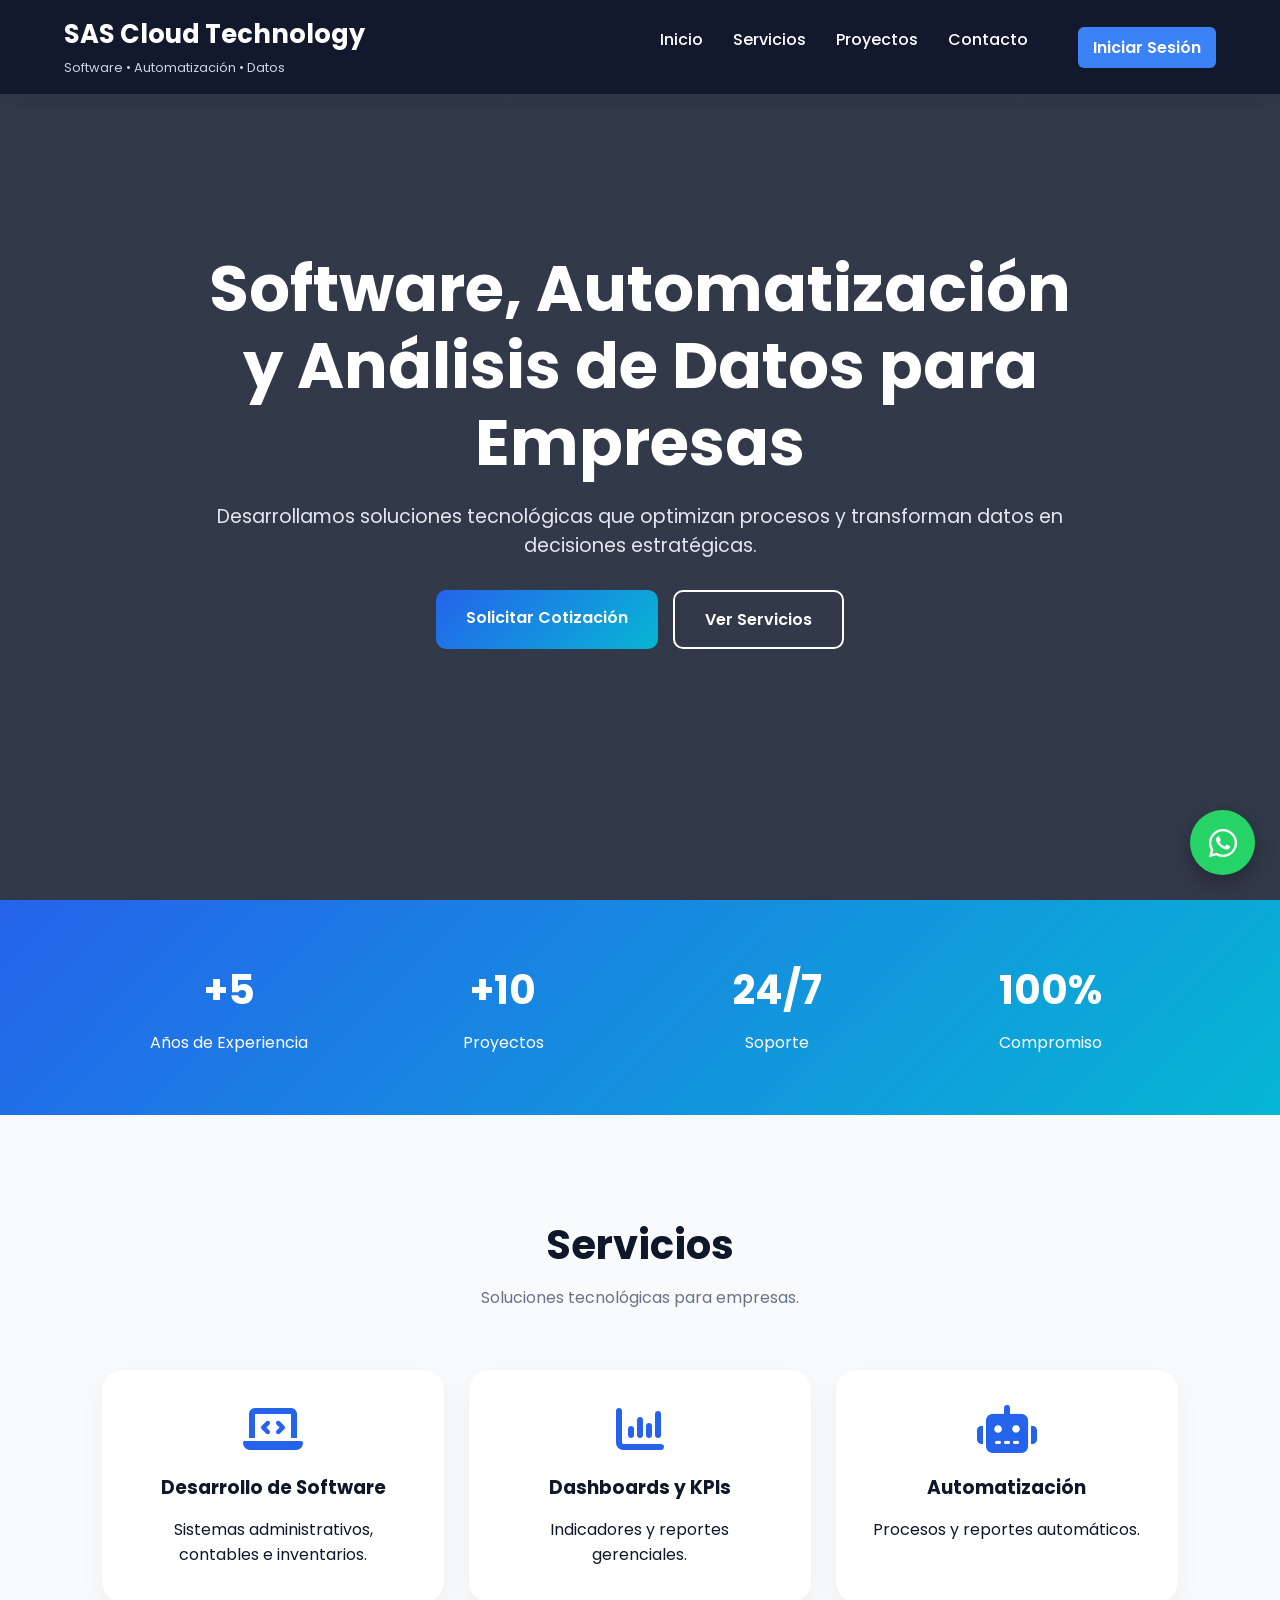
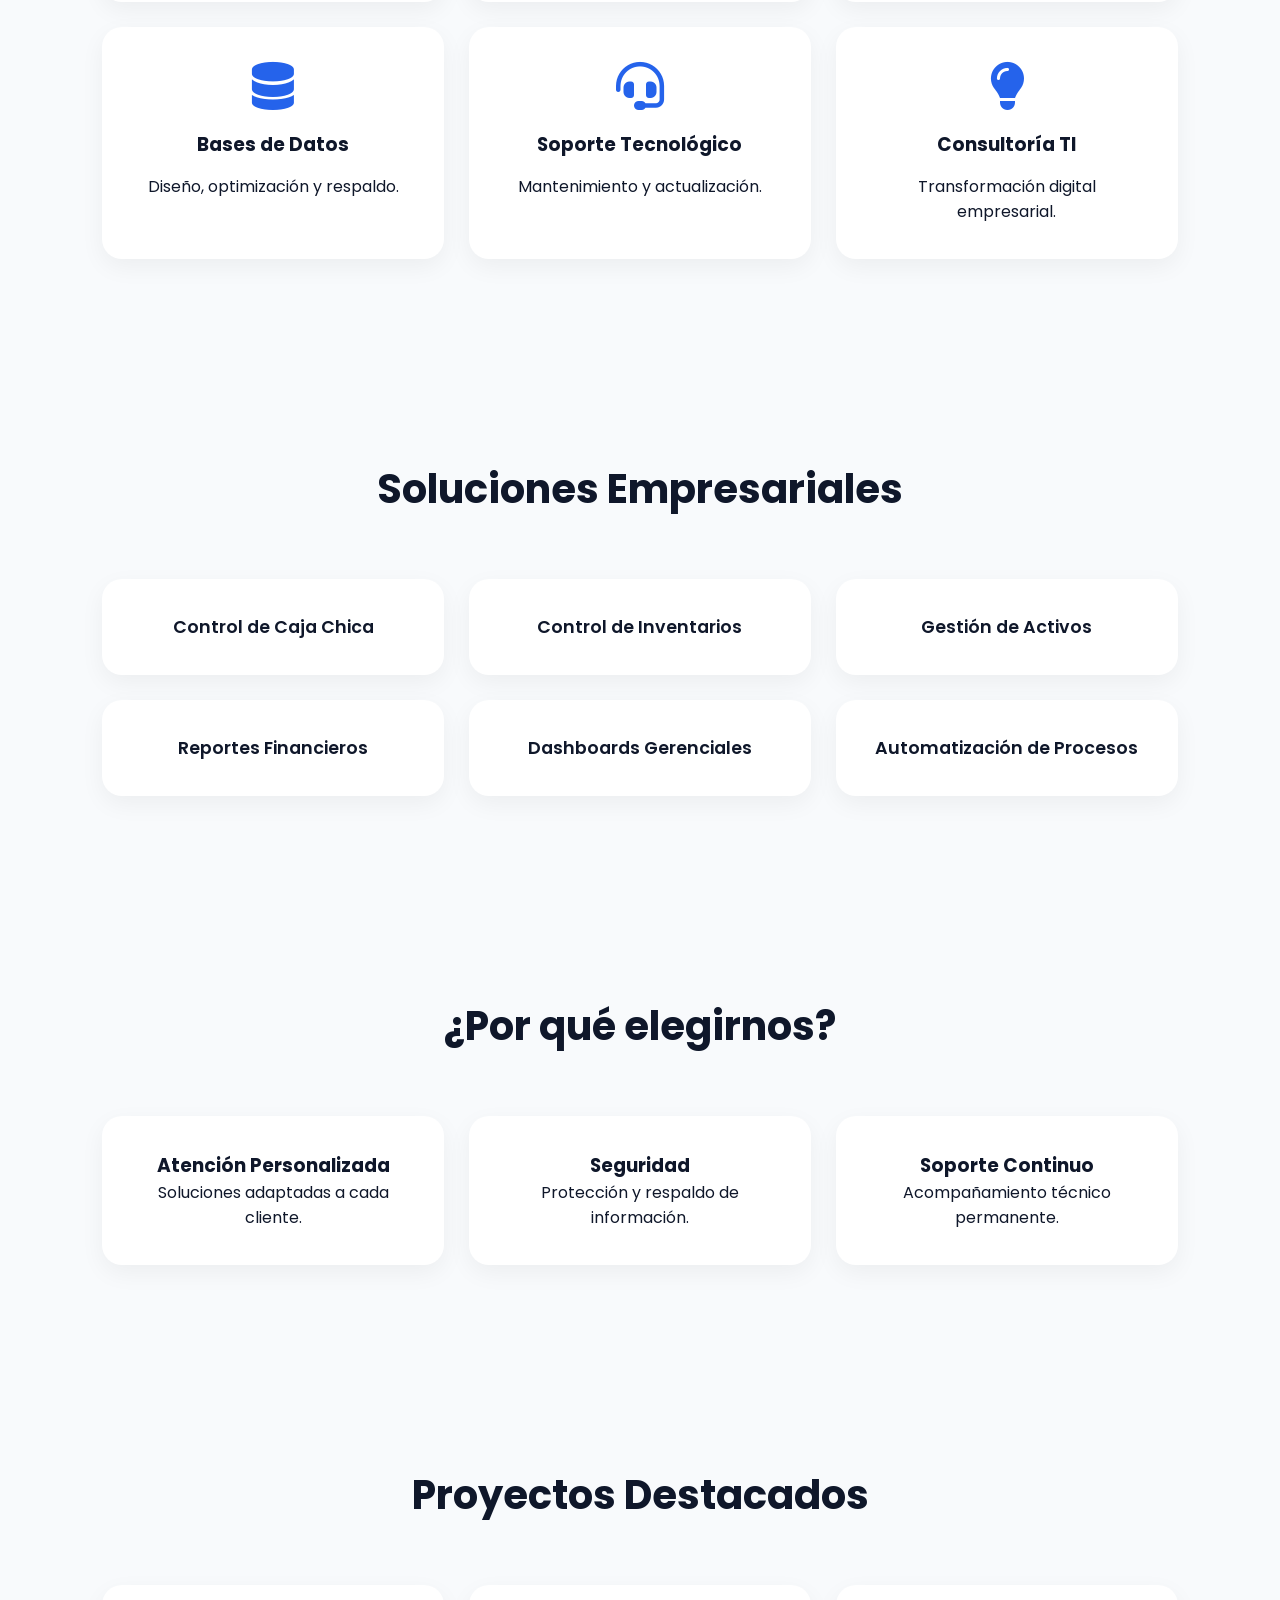
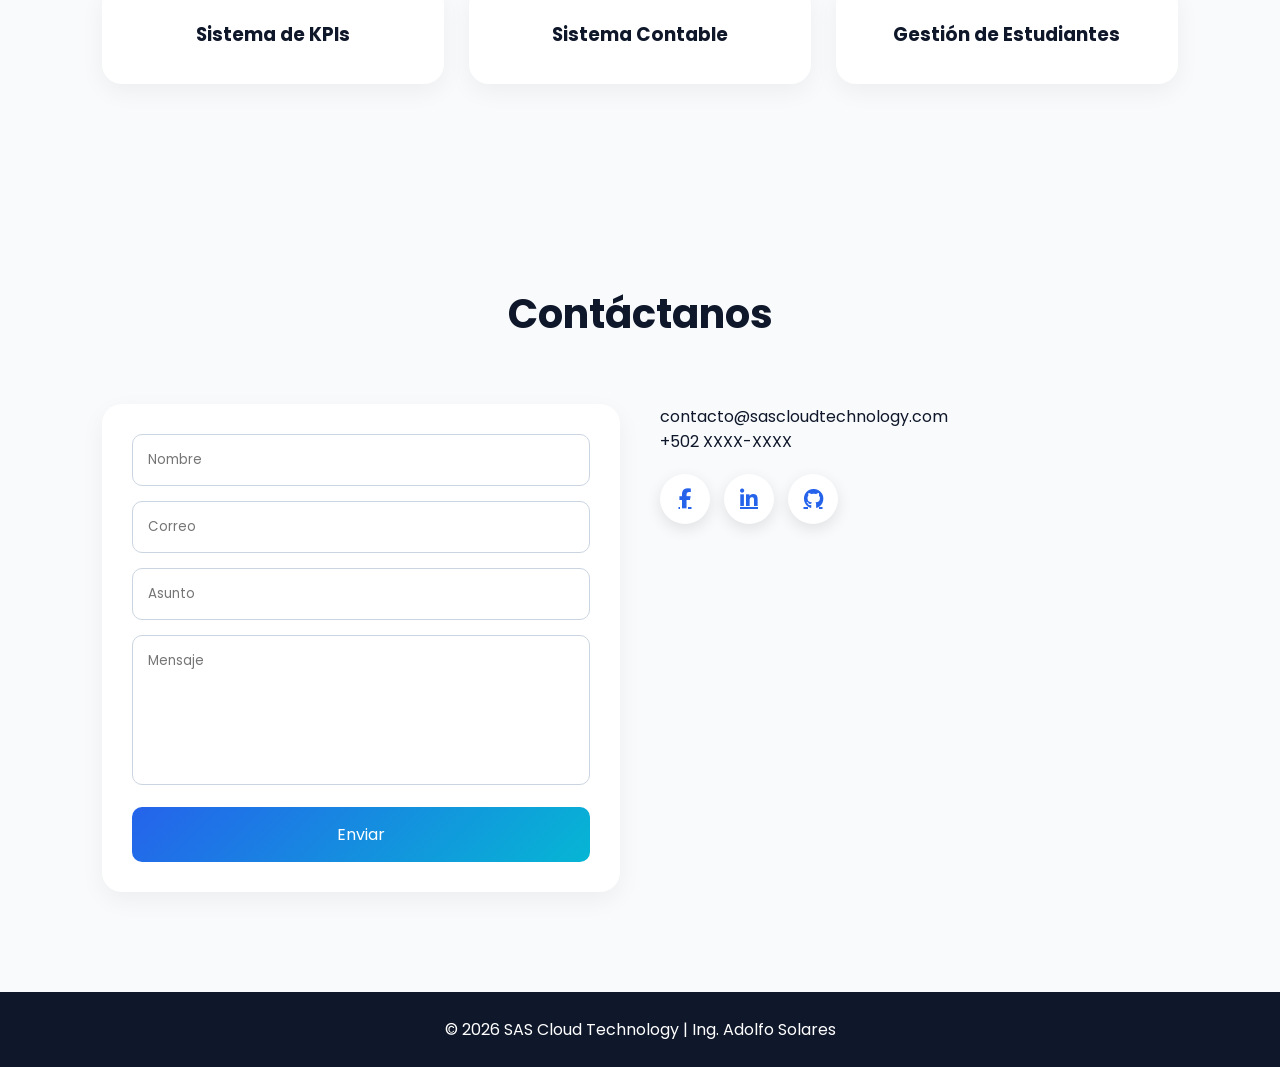
<file: index.html>
<!DOCTYPE html>
<html lang="es">
<head>
<meta charset="UTF-8">
<meta name="viewport" content="width=device-width, initial-scale=1.0">
<title>SAS Cloud Technology</title>
<link rel="stylesheet" href="style.css">
<link rel="stylesheet" href="https://cdnjs.cloudflare.com/ajax/libs/font-awesome/6.5.1/css/all.min.css">
</head>
<body>

<header>
  <div class="container">
    <div class="logo">
      <h2>SAS Cloud Technology</h2>
      <span>Software • Automatización • Datos</span>
    </div>
    <nav>
      <ul>
        <li><a href="#inicio">Inicio</a></li>
        <li><a href="#servicios">Servicios</a></li>
        <li><a href="#proyectos">Proyectos</a></li>
        <li><a href="#contacto">Contacto</a></li>
      
      <a href="login.html" class="btn-primary login-btn">
    Iniciar Sesión
  </a>

      </ul>
    </nav>
  </div>
</header>

<section class="hero" id="inicio">
  <div class="hero-content">
    <h1>Software, Automatización y Análisis de Datos para Empresas</h1>
    <p>Desarrollamos soluciones tecnológicas que optimizan procesos y transforman datos en decisiones estratégicas.</p>
    <div class="hero-buttons">
      <a href="#contacto" class="btn-primary">Solicitar Cotización</a>
      <a href="#servicios" class="btn-secondary">Ver Servicios</a>
    </div>
  </div>
</section>

<section class="stats">
  <div class="stat"><h2>+5</h2><p>Años de Experiencia</p></div>
  <div class="stat"><h2>+10</h2><p>Proyectos</p></div>
  <div class="stat"><h2>24/7</h2><p>Soporte</p></div>
  <div class="stat"><h2>100%</h2><p>Compromiso</p></div>
</section>

<section class="services" id="servicios">
  <div class="section-title">
    <h2>Servicios</h2>
    <p>Soluciones tecnológicas para empresas.</p>
  </div>
  <div class="service-grid">
    <div class="service-box"><i class="fa-solid fa-laptop-code"></i><h3>Desarrollo de Software</h3><p>Sistemas administrativos, contables e inventarios.</p></div>
    <div class="service-box"><i class="fa-solid fa-chart-column"></i><h3>Dashboards y KPIs</h3><p>Indicadores y reportes gerenciales.</p></div>
    <div class="service-box"><i class="fa-solid fa-robot"></i><h3>Automatización</h3><p>Procesos y reportes automáticos.</p></div>
    <div class="service-box"><i class="fa-solid fa-database"></i><h3>Bases de Datos</h3><p>Diseño, optimización y respaldo.</p></div>
    <div class="service-box"><i class="fa-solid fa-headset"></i><h3>Soporte Tecnológico</h3><p>Mantenimiento y actualización.</p></div>
    <div class="service-box"><i class="fa-solid fa-lightbulb"></i><h3>Consultoría TI</h3><p>Transformación digital empresarial.</p></div>
  </div>
</section>

<section class="business-solutions">
  <div class="section-title">
    <h2>Soluciones Empresariales</h2>
  </div>
  <div class="solutions-grid">
    <div class="solution-item">Control de Caja Chica</div>
    <div class="solution-item">Control de Inventarios</div>
    <div class="solution-item">Gestión de Activos</div>
    <div class="solution-item">Reportes Financieros</div>
    <div class="solution-item">Dashboards Gerenciales</div>
    <div class="solution-item">Automatización de Procesos</div>
  </div>
</section>

<section class="why-us">
  <div class="section-title"><h2>¿Por qué elegirnos?</h2></div>
  <div class="why-grid">
    <div class="why-card"><h3>Atención Personalizada</h3><p>Soluciones adaptadas a cada cliente.</p></div>
    <div class="why-card"><h3>Seguridad</h3><p>Protección y respaldo de información.</p></div>
    <div class="why-card"><h3>Soporte Continuo</h3><p>Acompañamiento técnico permanente.</p></div>
  </div>
</section>

<section class="portfolio" id="proyectos">
  <div class="section-title"><h2>Proyectos Destacados</h2></div>
  <div class="portfolio-grid">
    <div class="portfolio-card"><h3>Sistema de KPIs</h3></div>
    <div class="portfolio-card"><h3>Sistema Contable</h3></div>
    <div class="portfolio-card"><h3>Gestión de Estudiantes</h3></div>
  </div>
</section>

<section class="contact" id="contacto">
  <div class="section-title"><h2>Contáctanos</h2></div>
  <div class="contact-container">
  <form action="enviar.php" method="POST">

    <input type="text"
           name="nombre"
           placeholder="Nombre"
           required>

    <input type="email"
           name="correo"
           placeholder="Correo"
           required>

    <input type="text"
           name="asunto"
           placeholder="Asunto"
           required>

    <textarea name="mensaje"
              placeholder="Mensaje"
              required></textarea>

    <button type="submit">
        Enviar
    </button>

</form>
    <div>
      <p>contacto@sascloudtechnology.com</p>
      <p>+502 XXXX-XXXX</p>
      <div class="social-icons">
        <a href="#"><i class="fab fa-facebook-f"></i></a>
        <a href="#"><i class="fab fa-linkedin-in"></i></a>
        <a href="#"><i class="fab fa-github"></i></a>
      </div>
    </div>
  </div>
</section>

<footer>© 2026 SAS Cloud Technology | Ing. Adolfo Solares</footer>

<a href="https://wa.me/50200000000" class="whatsapp-float"><i class="fab fa-whatsapp"></i></a>

</body>
</html>
</file>
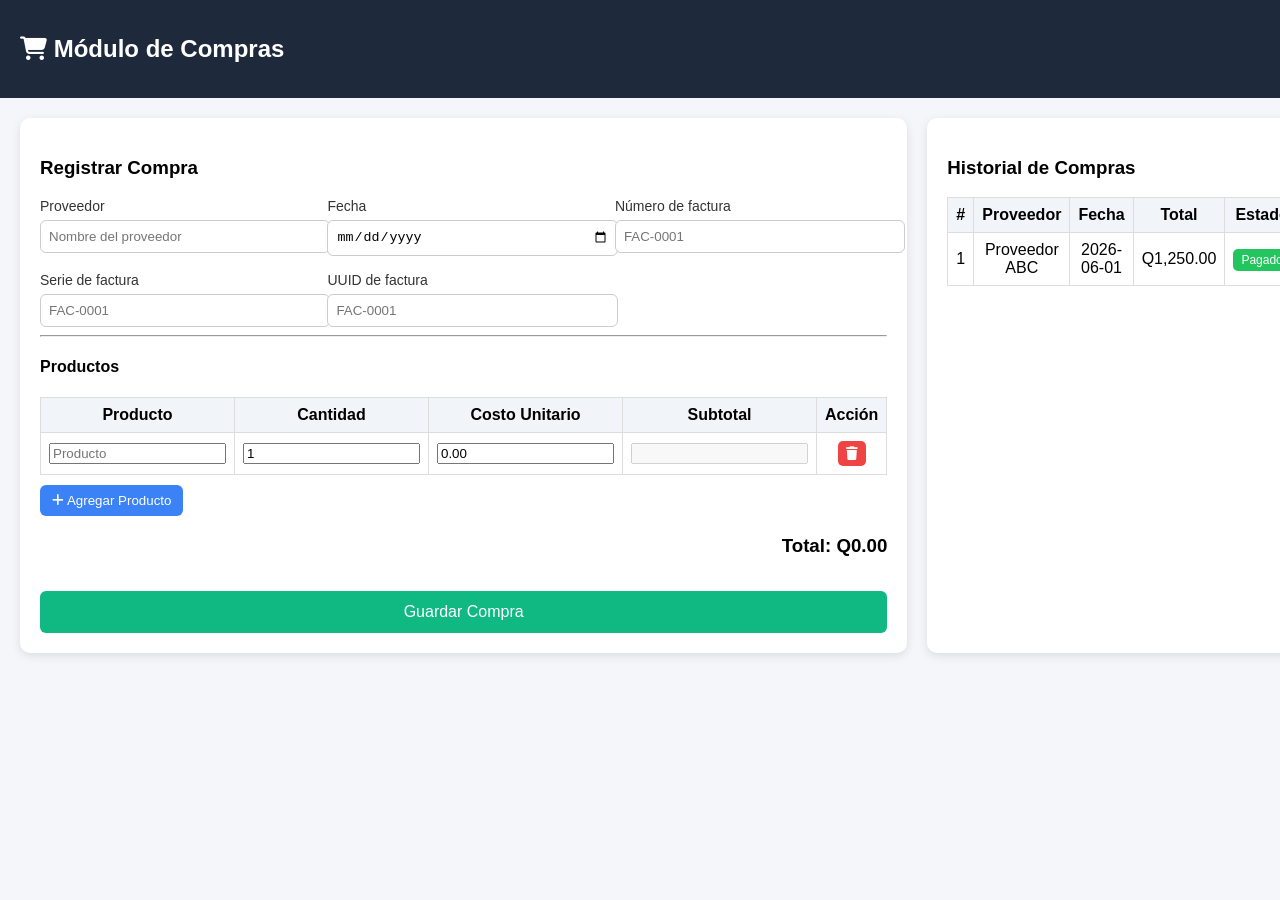
<file: compras.html>
<!DOCTYPE html>
<html lang="es">
<head>
<meta charset="UTF-8">
<meta name="viewport" content="width=device-width, initial-scale=1.0">
<title>Módulo de Compras</title>

<link rel="stylesheet" href="compras.css">
<link rel="stylesheet" href="https://cdnjs.cloudflare.com/ajax/libs/font-awesome/6.5.1/css/all.min.css">
</head>

<body>

<header class="header">
  <h2><i class="fa-solid fa-cart-shopping"></i> Módulo de Compras</h2>
</header>

<div class="container">

  <!-- FORMULARIO COMPRA -->
  <div class="card">

    <h3>Registrar Compra</h3>

    <form>

      <div class="grid">

        <div class="input-box">
          <label>Proveedor</label>
          <input type="text" placeholder="Nombre del proveedor">
        </div>

        <div class="input-box">
          <label>Fecha</label>
          <input type="date">
        </div>

        <div class="input-box">
          <label>Número de factura</label>
          <input type="text" placeholder="FAC-0001">
        </div>
        
        <div class="input-box">
          <label>Serie de factura</label>
          <input type="text" placeholder="FAC-0001">
        </div>

        <div class="input-box">
          <label>UUID de factura</label>
          <input type="text" placeholder="FAC-0001">
        </div>

      </div>

      <hr>

      <h4>Productos</h4>

      <table>
        <thead>
          <tr>
            <th>Producto</th>
            <th>Cantidad</th>
            <th>Costo Unitario</th>
            <th>Subtotal</th>
            <th>Acción</th>
          </tr>
        </thead>

        <tbody>
          <tr>
            <td><input type="text" placeholder="Producto"></td>
            <td><input type="number" value="1"></td>
            <td><input type="number" value="0.00"></td>
            <td><input type="text" disabled></td>
            <td><button type="button" class="btn-danger"><i class="fa fa-trash"></i></button></td>
          </tr>
        </tbody>
      </table>

      <button type="button" class="btn-add">
        <i class="fa fa-plus"></i> Agregar Producto
      </button>

      <div class="total">
        <h3>Total: Q0.00</h3>
      </div>

      <button type="submit" class="btn-save">
        Guardar Compra
      </button>

    </form>

  </div>

  <!-- LISTADO -->
  <div class="card">

    <h3>Historial de Compras</h3>

    <table class="list">
      <thead>
        <tr>
          <th>#</th>
          <th>Proveedor</th>
          <th>Fecha</th>
          <th>Total</th>
          <th>Estado</th>
          <th>Acción</th>
        </tr>
      </thead>

      <tbody>
        <tr>
          <td>1</td>
          <td>Proveedor ABC</td>
          <td>2026-06-01</td>
          <td>Q1,250.00</td>
          <td><span class="badge">Pagado</span></td>
          <td>
            <button class="btn-view"><i class="fa fa-eye"></i></button>
          </td>
        </tr>
      </tbody>
    </table>

  </div>

</div>

</body>
</html>
</file>
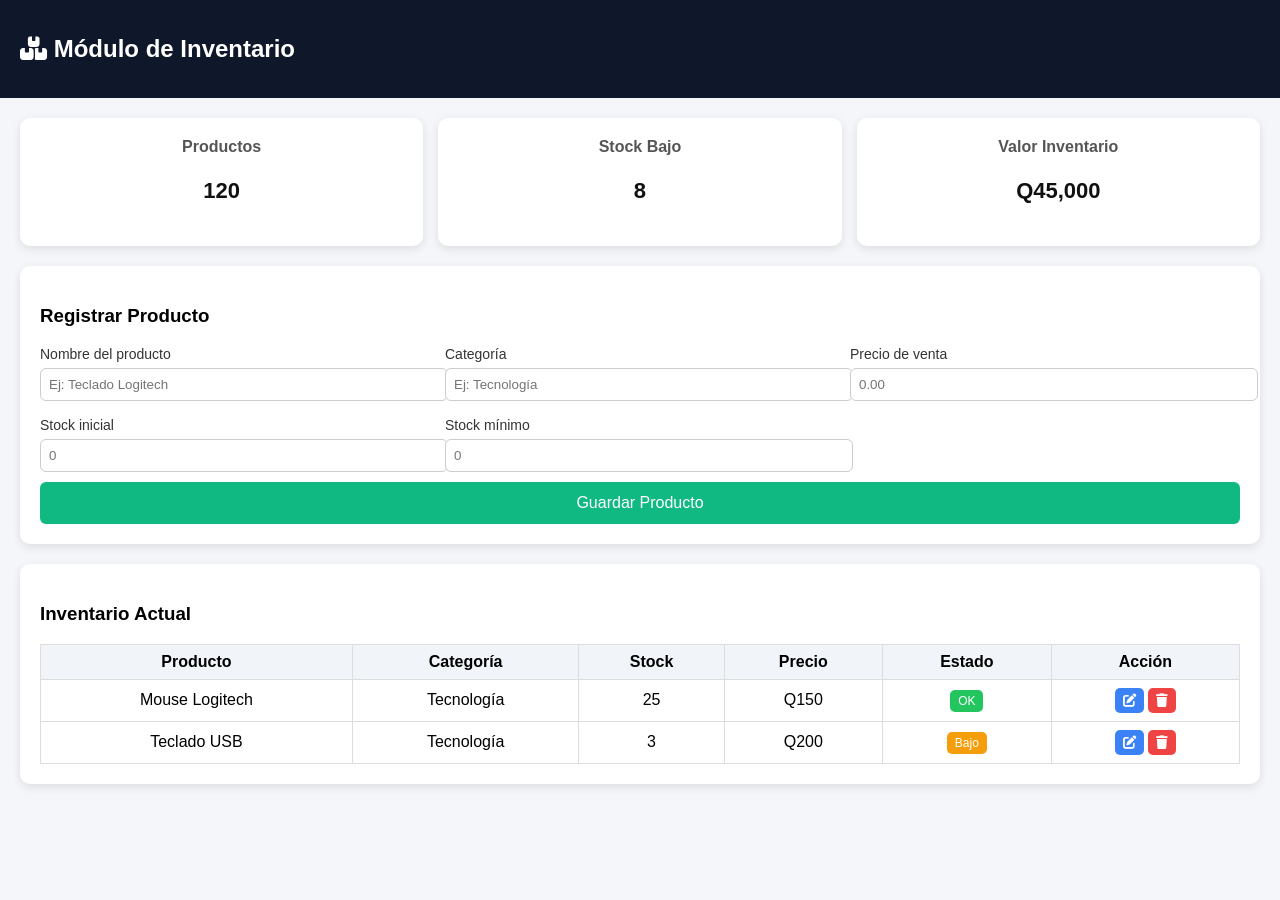
<file: inventario.html>
<!DOCTYPE html>
<html lang="es">
<head>
<meta charset="UTF-8">
<meta name="viewport" content="width=device-width, initial-scale=1.0">
<title>Módulo de Inventario</title>

<link rel="stylesheet" href="inventario.css">
<link rel="stylesheet" href="https://cdnjs.cloudflare.com/ajax/libs/font-awesome/6.5.1/css/all.min.css">
</head>

<body>

<header class="header">
  <h2><i class="fa-solid fa-boxes-stacked"></i> Módulo de Inventario</h2>
</header>

<div class="container">

  <!-- RESUMEN -->
  <div class="cards">

    <div class="card small">
      <h3>Productos</h3>
      <p>120</p>
    </div>

    <div class="card small">
      <h3>Stock Bajo</h3>
      <p>8</p>
    </div>

    <div class="card small">
      <h3>Valor Inventario</h3>
      <p>Q45,000</p>
    </div>

  </div>

  <!-- FORMULARIO PRODUCTO -->
  <div class="card">

    <h3>Registrar Producto</h3>

    <form>

      <div class="grid">

        <div class="input-box">
          <label>Nombre del producto</label>
          <input type="text" placeholder="Ej: Teclado Logitech">
        </div>

        <div class="input-box">
          <label>Categoría</label>
          <input type="text" placeholder="Ej: Tecnología">
        </div>

        <div class="input-box">
          <label>Precio de venta</label>
          <input type="number" placeholder="0.00">
        </div>

        <div class="input-box">
          <label>Stock inicial</label>
          <input type="number" placeholder="0">
        </div>

        <div class="input-box">
          <label>Stock mínimo</label>
          <input type="number" placeholder="0">
        </div>

      </div>

      <button type="submit" class="btn-save">
        Guardar Producto
      </button>

    </form>

  </div>

  <!-- LISTADO INVENTARIO -->
  <div class="card">

    <h3>Inventario Actual</h3>

    <table>
      <thead>
        <tr>
          <th>Producto</th>
          <th>Categoría</th>
          <th>Stock</th>
          <th>Precio</th>
          <th>Estado</th>
          <th>Acción</th>
        </tr>
      </thead>

      <tbody>

        <tr>
          <td>Mouse Logitech</td>
          <td>Tecnología</td>
          <td>25</td>
          <td>Q150</td>
          <td><span class="badge ok">OK</span></td>
          <td>
            <button class="btn-edit"><i class="fa fa-edit"></i></button>
            <button class="btn-danger"><i class="fa fa-trash"></i></button>
          </td>
        </tr>

        <tr>
          <td>Teclado USB</td>
          <td>Tecnología</td>
          <td>3</td>
          <td>Q200</td>
          <td><span class="badge low">Bajo</span></td>
          <td>
            <button class="btn-edit"><i class="fa fa-edit"></i></button>
            <button class="btn-danger"><i class="fa fa-trash"></i></button>
          </td>
        </tr>

      </tbody>
    </table>

  </div>

</div>

</body>
</html>
</file>
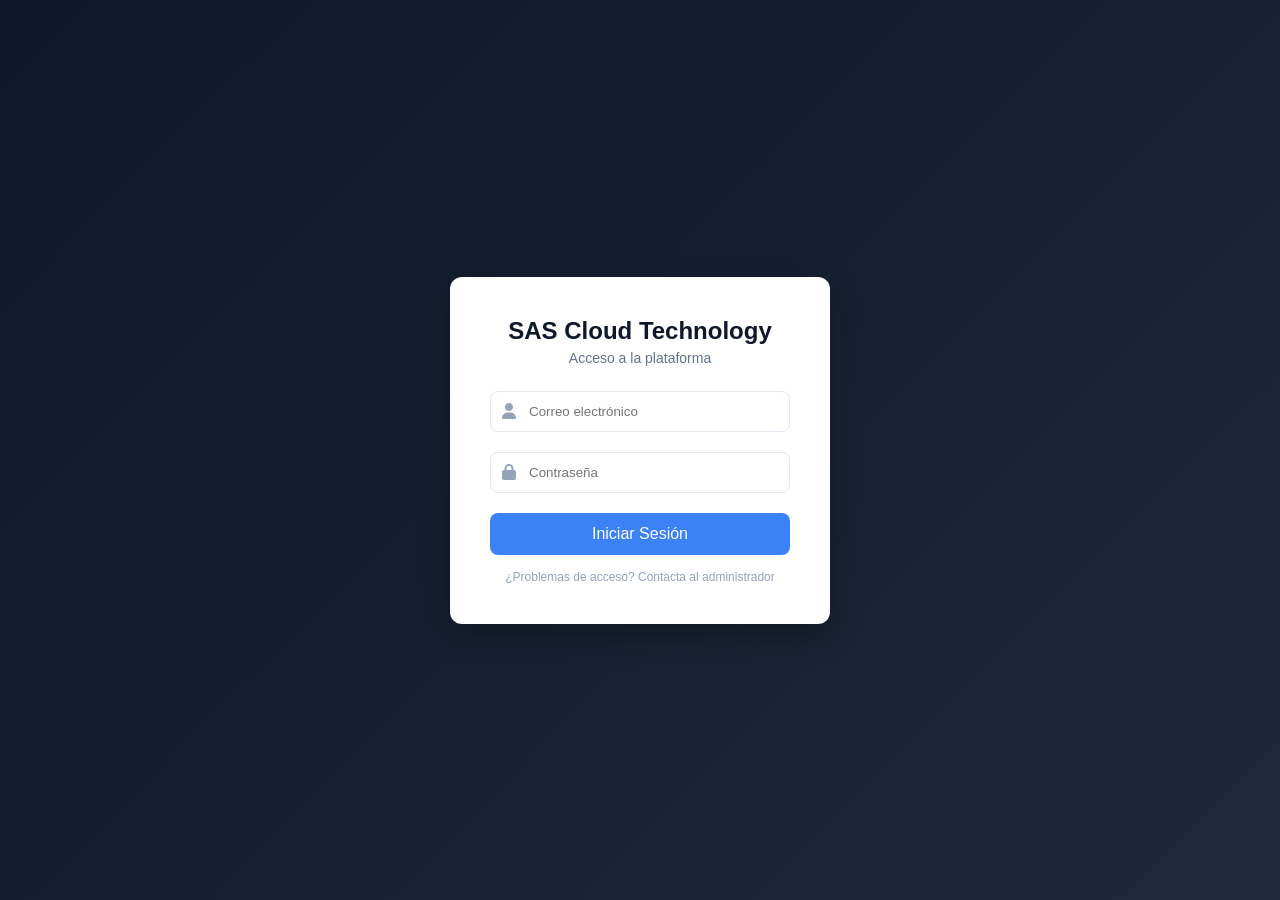
<file: login.html>
<!DOCTYPE html>
<html lang="es">
<head>
<meta charset="UTF-8">
<meta name="viewport" content="width=device-width, initial-scale=1.0">
<title>Iniciar Sesión | SAS Cloud Technology</title>

<link rel="stylesheet" href="login.css">
<link rel="stylesheet" href="https://cdnjs.cloudflare.com/ajax/libs/font-awesome/6.5.1/css/all.min.css">

</head>

<body>

<div class="login-container">

  <div class="login-box">

    <div class="login-header">
      <h2>SAS Cloud Technology</h2>
      <p>Acceso a la plataforma</p>
    </div>

    <form action="auth.php" method="POST">

      <div class="input-group">
        <i class="fa-solid fa-user"></i>
        <input type="email" name="email" placeholder="Correo electrónico" required>
      </div>

      <div class="input-group">
        <i class="fa-solid fa-lock"></i>
        <input type="password" name="password" placeholder="Contraseña" required>
      </div>

      <button type="submit" class="btn-login">
        Iniciar Sesión
      </button>

    </form>

    <div class="login-footer">
      <p>¿Problemas de acceso? Contacta al administrador</p>
    </div>

  </div>

</div>

</body>
</html>
</file>
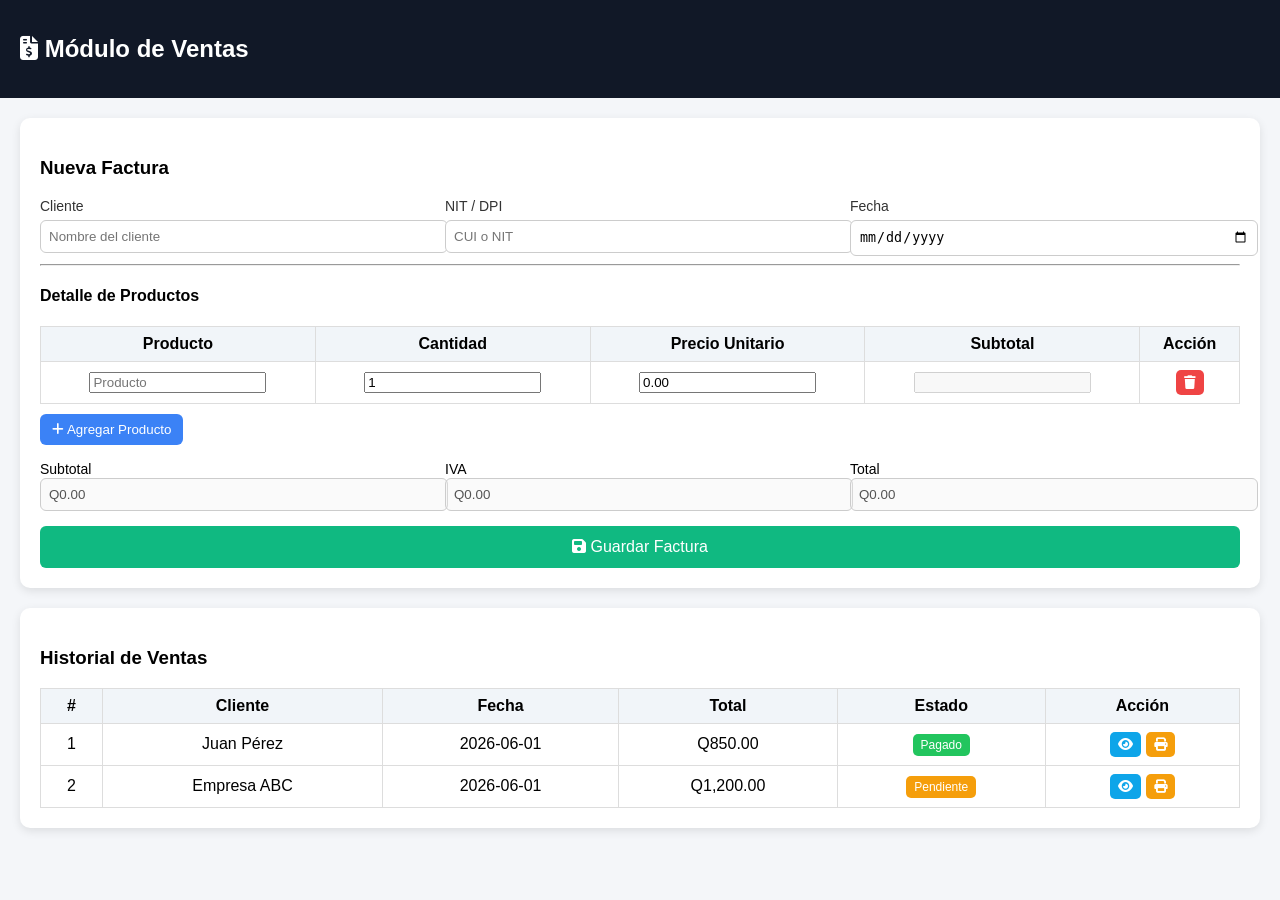
<file: ventas.html>
<!DOCTYPE html>
<html lang="es">
<head>
<meta charset="UTF-8">
<meta name="viewport" content="width=device-width, initial-scale=1.0">
<title>Módulo de Ventas</title>

<link rel="stylesheet" href="ventas.css">
<link rel="stylesheet" href="https://cdnjs.cloudflare.com/ajax/libs/font-awesome/6.5.1/css/all.min.css">
</head>

<body>

<header class="header">
  <h2><i class="fa-solid fa-file-invoice-dollar"></i> Módulo de Ventas</h2>
</header>

<div class="container">

  <!-- FACTURA -->
  <div class="card">

    <h3>Nueva Factura</h3>

    <form>

      <!-- CLIENTE -->
      <div class="grid">

        <div class="input-box">
          <label>Cliente</label>
          <input type="text" placeholder="Nombre del cliente">
        </div>

        <div class="input-box">
          <label>NIT / DPI</label>
          <input type="text" placeholder="CUI o NIT">
        </div>

        <div class="input-box">
          <label>Fecha</label>
          <input type="date">
        </div>

      </div>

      <hr>

      <!-- PRODUCTOS -->
      <h4>Detalle de Productos</h4>

      <table>
        <thead>
          <tr>
            <th>Producto</th>
            <th>Cantidad</th>
            <th>Precio Unitario</th>
            <th>Subtotal</th>
            <th>Acción</th>
          </tr>
        </thead>

        <tbody>
          <tr>
            <td><input type="text" placeholder="Producto"></td>
            <td><input type="number" value="1"></td>
            <td><input type="number" value="0.00"></td>
            <td><input type="text" disabled></td>
            <td>
              <button type="button" class="btn-danger">
                <i class="fa fa-trash"></i>
              </button>
            </td>
          </tr>
        </tbody>
      </table>

      <button type="button" class="btn-add">
        <i class="fa fa-plus"></i> Agregar Producto
      </button>

      <!-- TOTALES -->
      <div class="totales">

        <div>
          <label>Subtotal</label>
          <input type="text" value="Q0.00" disabled>
        </div>

        <div>
          <label>IVA</label>
          <input type="text" value="Q0.00" disabled>
        </div>

        <div>
          <label>Total</label>
          <input type="text" value="Q0.00" disabled>
        </div>

      </div>

      <button type="submit" class="btn-save">
        <i class="fa-solid fa-floppy-disk"></i> Guardar Factura
      </button>

    </form>

  </div>

  <!-- HISTORIAL -->
  <div class="card">

    <h3>Historial de Ventas</h3>

    <table class="list">
      <thead>
        <tr>
          <th>#</th>
          <th>Cliente</th>
          <th>Fecha</th>
          <th>Total</th>
          <th>Estado</th>
          <th>Acción</th>
        </tr>
      </thead>

      <tbody>

        <tr>
          <td>1</td>
          <td>Juan Pérez</td>
          <td>2026-06-01</td>
          <td>Q850.00</td>
          <td><span class="badge paid">Pagado</span></td>
          <td>
            <button class="btn-view"><i class="fa fa-eye"></i></button>
            <button class="btn-print"><i class="fa fa-print"></i></button>
          </td>
        </tr>

        <tr>
          <td>2</td>
          <td>Empresa ABC</td>
          <td>2026-06-01</td>
          <td>Q1,200.00</td>
          <td><span class="badge pending">Pendiente</span></td>
          <td>
            <button class="btn-view"><i class="fa fa-eye"></i></button>
            <button class="btn-print"><i class="fa fa-print"></i></button>
          </td>
        </tr>

      </tbody>
    </table>

  </div>

</div>

</body>
</html>
</file>
<file: style.css>
@import url('https://fonts.googleapis.com/css2?family=Poppins:wght@300;400;500;600;700;800&display=swap');

:root{
    --primary:#2563eb;
    --secondary:#06b6d4;
    --dark:#0f172a;
    --light:#f8fafc;
    --gray:#64748b;
    --white:#ffffff;
}

*{
    margin:0;
    padding:0;
    box-sizing:border-box;
    font-family:'Poppins',sans-serif;
    scroll-behavior:smooth;
}

body{
    background:var(--light);
    color:var(--dark);
    overflow-x:hidden;
}

/* HEADER */

header{
    position:fixed;
    top:0;
    left:0;
    width:100%;
    z-index:1000;
    backdrop-filter:blur(12px);
    background:rgba(15,23,42,.9);
    box-shadow:0 4px 20px rgba(0,0,0,.1);
}

.container{
    width:90%;
    max-width:1200px;
    margin:auto;
    display:flex;
    justify-content:space-between;
    align-items:center;
    padding:15px 0;
}

.logo h2{
    color:white;
    font-size:1.6rem;
}

.logo span{
    color:#cbd5e1;
    font-size:.8rem;
}

nav ul{
    display:flex;
    list-style:none;
    gap:30px;
}

nav a{
    text-decoration:none;
    color:white;
    font-weight:500;
    transition:.3s;
}

nav a:hover{
    color:var(--secondary);
}

/* HERO */

.hero{
    min-height:100vh;
    display:flex;
    align-items:center;
    justify-content:center;
    text-align:center;
    color:white;
    background:
    linear-gradient(rgba(15,23,42,.85),rgba(15,23,42,.85)),
    url('https://images.unsplash.com/photo-1516321318423-f06f85e504b3?auto=format&fit=crop&w=1600&q=80');
    background-size:cover;
    background-position:center;
    padding:100px 20px;
}

.hero-content{
    max-width:900px;
}

.hero h1{
    font-size:4rem;
    margin-bottom:20px;
    line-height:1.2;
}

.hero p{
    font-size:1.2rem;
    color:#e2e8f0;
    margin-bottom:30px;
}

.hero-buttons{
    display:flex;
    justify-content:center;
    gap:15px;
    flex-wrap:wrap;
}

.btn-primary,
.btn-secondary{
    padding:15px 30px;
    border-radius:10px;
    text-decoration:none;
    font-weight:600;
    transition:.3s;
}

.btn-primary{
    background:linear-gradient(135deg,var(--primary),var(--secondary));
    color:white;
}

.btn-primary:hover{
    transform:translateY(-3px);
    box-shadow:0 10px 25px rgba(37,99,235,.4);
}

.btn-secondary{
    border:2px solid white;
    color:white;
}

.btn-secondary:hover{
    background:white;
    color:var(--dark);
}

/* STATS */

.stats{
    display:grid;
    grid-template-columns:repeat(auto-fit,minmax(220px,1fr));
    gap:20px;
    background:linear-gradient(135deg,var(--primary),var(--secondary));
    color:white;
    text-align:center;
    padding:60px 8%;
}

.stat h2{
    font-size:2.5rem;
}

.stat p{
    margin-top:10px;
}

/* SECCIONES */

.services,
.business-solutions,
.why-us,
.portfolio,
.contact{
    padding:100px 8%;
}

.section-title{
    text-align:center;
    margin-bottom:60px;
}

.section-title h2{
    font-size:2.5rem;
    margin-bottom:10px;
}

.section-title p{
    color:var(--gray);
}

/* GRIDS */

.service-grid,
.solutions-grid,
.why-grid,
.portfolio-grid{
    display:grid;
    grid-template-columns:repeat(auto-fit,minmax(280px,1fr));
    gap:25px;
}

/* CARDS */

.service-box,
.solution-item,
.why-card,
.portfolio-card{
    background:white;
    padding:35px;
    border-radius:20px;
    text-align:center;
    transition:.4s;
    box-shadow:0 8px 25px rgba(0,0,0,.05);
}

.service-box:hover,
.solution-item:hover,
.why-card:hover,
.portfolio-card:hover{
    transform:translateY(-10px);
    box-shadow:0 15px 35px rgba(0,0,0,.12);
}

.service-box i{
    font-size:3rem;
    color:var(--primary);
    margin-bottom:20px;
}

.service-box h3{
    margin-bottom:15px;
}

.solution-item{
    font-size:1.1rem;
    font-weight:600;
}

/* CONTACTO */

.contact-container{
    display:grid;
    grid-template-columns:1fr 1fr;
    gap:40px;
}

form{
    background:white;
    padding:30px;
    border-radius:20px;
    box-shadow:0 8px 25px rgba(0,0,0,.05);
}

input,
textarea{
    width:100%;
    padding:15px;
    border:1px solid #cbd5e1;
    border-radius:10px;
    margin-bottom:15px;
    outline:none;
}

input:focus,
textarea:focus{
    border-color:var(--primary);
}

textarea{
    height:150px;
    resize:none;
}

button{
    width:100%;
    padding:15px;
    border:none;
    border-radius:10px;
    background:linear-gradient(135deg,var(--primary),var(--secondary));
    color:white;
    font-size:1rem;
    cursor:pointer;
    transition:.3s;
}

button:hover{
    transform:translateY(-2px);
}

.social-icons{
    margin-top:20px;
}

.social-icons a{
    display:inline-flex;
    justify-content:center;
    align-items:center;
    width:50px;
    height:50px;
    border-radius:50%;
    background:white;
    color:var(--primary);
    margin-right:10px;
    font-size:20px;
    box-shadow:0 5px 15px rgba(0,0,0,.1);
    transition:.3s;
}

.social-icons a:hover{
    background:var(--primary);
    color:white;
}

/* FOOTER */

footer{
    background:var(--dark);
    color:white;
    text-align:center;
    padding:25px;
}

/* WHATSAPP */

.whatsapp-float{
    position:fixed;
    right:25px;
    bottom:25px;
    width:65px;
    height:65px;
    background:#25d366;
    color:white;
    border-radius:50%;
    display:flex;
    justify-content:center;
    align-items:center;
    font-size:32px;
    text-decoration:none;
    box-shadow:0 8px 20px rgba(0,0,0,.3);
    z-index:999;
    transition:.3s;
}

.whatsapp-float:hover{
    transform:scale(1.1);
}

/* RESPONSIVE */

@media(max-width:768px){

    .container{
        flex-direction:column;
        gap:15px;
    }

    nav ul{
        flex-wrap:wrap;
        justify-content:center;
        gap:15px;
    }

    .hero h1{
        font-size:2.5rem;
    }

    .hero p{
        font-size:1rem;
    }

    .contact-container{
        grid-template-columns:1fr;
    }

    .section-title h2{
        font-size:2rem;
    }
}

.login-btn {
    margin-left: 20px;
    padding: 8px 15px;
    background: #3b82f6;
    color: white;
    border-radius: 6px;
    text-decoration: none;
    transition: 0.3s;
}

.login-btn:hover {
    background: #2563eb;
}
</file>
<file: compras.css>
body {
    margin: 0;
    font-family: Arial, sans-serif;
    background: #f4f6f9;
}

/* HEADER */
.header {
    background: #1e293b;
    color: white;
    padding: 15px 20px;
}

/* CONTENEDOR */
.container {
    display: grid;
    grid-template-columns: 1fr 1fr;
    gap: 20px;
    padding: 20px;
}

/* CARD */
.card {
    background: white;
    padding: 20px;
    border-radius: 10px;
    box-shadow: 0 3px 10px rgba(0,0,0,0.1);
}

/* GRID */
.grid {
    display: grid;
    grid-template-columns: 1fr 1fr 1fr;
    gap: 15px;
}

.input-box label {
    font-size: 14px;
    color: #333;
}

.input-box input {
    width: 100%;
    padding: 8px;
    margin-top: 5px;
    border: 1px solid #ccc;
    border-radius: 6px;
}

/* TABLAS */
table {
    width: 100%;
    border-collapse: collapse;
    margin-top: 10px;
}

table th, table td {
    border: 1px solid #ddd;
    padding: 8px;
    text-align: center;
}

table th {
    background: #f1f5f9;
}

/* BOTONES */
.btn-add {
    margin-top: 10px;
    background: #3b82f6;
    color: white;
    border: none;
    padding: 8px 12px;
    border-radius: 6px;
    cursor: pointer;
}

.btn-save {
    margin-top: 15px;
    width: 100%;
    background: #10b981;
    color: white;
    border: none;
    padding: 12px;
    border-radius: 6px;
    font-size: 16px;
    cursor: pointer;
}

.btn-danger {
    background: #ef4444;
    color: white;
    border: none;
    padding: 5px 8px;
    border-radius: 5px;
    cursor: pointer;
}

.btn-view {
    background: #0ea5e9;
    color: white;
    border: none;
    padding: 5px 8px;
    border-radius: 5px;
    cursor: pointer;
}

/* BADGE */
.badge {
    background: #22c55e;
    color: white;
    padding: 4px 8px;
    border-radius: 5px;
    font-size: 12px;
}

/* TOTAL */
.total {
    margin-top: 10px;
    text-align: right;
}

/* RESPONSIVE */
@media (max-width: 900px) {
    .container {
        grid-template-columns: 1fr;
    }

    .grid {
        grid-template-columns: 1fr;
    }
}
</file>
<file: inventario.css>
body {
    margin: 0;
    font-family: Arial, sans-serif;
    background: #f4f6f9;
}

/* HEADER */
.header {
    background: #0f172a;
    color: white;
    padding: 15px 20px;
}

/* CONTENEDOR */
.container {
    padding: 20px;
    display: grid;
    gap: 20px;
}

/* RESUMEN CARDS */
.cards {
    display: grid;
    grid-template-columns: repeat(3, 1fr);
    gap: 15px;
}

.card {
    background: white;
    padding: 20px;
    border-radius: 10px;
    box-shadow: 0 3px 10px rgba(0,0,0,0.1);
}

.card.small {
    text-align: center;
}

.card.small h3 {
    margin: 0;
    font-size: 16px;
    color: #555;
}

.card.small p {
    font-size: 22px;
    font-weight: bold;
    color: #111;
}

/* FORMULARIO */
.grid {
    display: grid;
    grid-template-columns: repeat(3, 1fr);
    gap: 15px;
    margin-bottom: 10px;
}

.input-box label {
    font-size: 14px;
    color: #333;
}

.input-box input {
    width: 100%;
    padding: 8px;
    margin-top: 5px;
    border: 1px solid #ccc;
    border-radius: 6px;
}

/* BOTÓN */
.btn-save {
    width: 100%;
    padding: 12px;
    background: #10b981;
    color: white;
    border: none;
    border-radius: 6px;
    cursor: pointer;
    font-size: 16px;
}

.btn-save:hover {
    background: #059669;
}

/* TABLA */
table {
    width: 100%;
    border-collapse: collapse;
    margin-top: 10px;
}

table th, table td {
    border: 1px solid #ddd;
    padding: 8px;
    text-align: center;
}

table th {
    background: #f1f5f9;
}

/* BOTONES ACCIÓN */
.btn-edit {
    background: #3b82f6;
    color: white;
    border: none;
    padding: 5px 8px;
    border-radius: 5px;
    cursor: pointer;
}

.btn-danger {
    background: #ef4444;
    color: white;
    border: none;
    padding: 5px 8px;
    border-radius: 5px;
    cursor: pointer;
}

/* BADGES */
.badge {
    padding: 4px 8px;
    border-radius: 5px;
    font-size: 12px;
    color: white;
}

.badge.ok {
    background: #22c55e;
}

.badge.low {
    background: #f59e0b;
}

/* RESPONSIVE */
@media (max-width: 900px) {
    .cards {
        grid-template-columns: 1fr;
    }

    .grid {
        grid-template-columns: 1fr;
    }
}
</file>
<file: login.css>
* {
    margin: 0;
    padding: 0;
    box-sizing: border-box;
    font-family: Arial, sans-serif;
}

body {
    background: linear-gradient(135deg, #0f172a, #1e293b);
    height: 100vh;
    display: flex;
    justify-content: center;
    align-items: center;
}

/* CONTENEDOR PRINCIPAL */
.login-container {
    width: 100%;
    display: flex;
    justify-content: center;
    align-items: center;
}

/* CAJA LOGIN */
.login-box {
    background: #ffffff;
    width: 380px;
    padding: 40px;
    border-radius: 12px;
    box-shadow: 0px 10px 30px rgba(0,0,0,0.3);
}

/* HEADER */
.login-header {
    text-align: center;
    margin-bottom: 25px;
}

.login-header h2 {
    color: #0f172a;
    margin-bottom: 5px;
}

.login-header p {
    color: #64748b;
    font-size: 14px;
}

/* INPUTS */
.input-group {
    position: relative;
    margin-bottom: 20px;
}

.input-group i {
    position: absolute;
    top: 50%;
    left: 12px;
    transform: translateY(-50%);
    color: #94a3b8;
}

.input-group input {
    width: 100%;
    padding: 12px 12px 12px 38px;
    border: 1px solid #e2e8f0;
    border-radius: 8px;
    outline: none;
    transition: 0.3s;
}

.input-group input:focus {
    border-color: #3b82f6;
    box-shadow: 0 0 5px rgba(59,130,246,0.4);
}

/* BOTÓN */
.btn-login {
    width: 100%;
    padding: 12px;
    background: #3b82f6;
    color: white;
    border: none;
    border-radius: 8px;
    font-size: 16px;
    cursor: pointer;
    transition: 0.3s;
}

.btn-login:hover {
    background: #2563eb;
}

/* FOOTER */
.login-footer {
    text-align: center;
    margin-top: 15px;
    font-size: 12px;
    color: #94a3b8;
}
</file>
<file: ventas.css>
body {
    margin: 0;
    font-family: Arial, sans-serif;
    background: #f4f6f9;
}

/* HEADER */
.header {
    background: #111827;
    color: white;
    padding: 15px 20px;
}

/* CONTENEDOR */
.container {
    padding: 20px;
    display: grid;
    gap: 20px;
}

/* CARD */
.card {
    background: white;
    padding: 20px;
    border-radius: 10px;
    box-shadow: 0 3px 10px rgba(0,0,0,0.1);
}

/* GRID */
.grid {
    display: grid;
    grid-template-columns: repeat(3, 1fr);
    gap: 15px;
}

.input-box label {
    font-size: 14px;
    color: #333;
}

.input-box input {
    width: 100%;
    padding: 8px;
    margin-top: 5px;
    border: 1px solid #ccc;
    border-radius: 6px;
}

/* TABLA */
table {
    width: 100%;
    border-collapse: collapse;
    margin-top: 10px;
}

table th, table td {
    border: 1px solid #ddd;
    padding: 8px;
    text-align: center;
}

table th {
    background: #f1f5f9;
}

/* BOTONES */
.btn-add {
    margin-top: 10px;
    background: #3b82f6;
    color: white;
    border: none;
    padding: 8px 12px;
    border-radius: 6px;
    cursor: pointer;
}

.btn-save {
    margin-top: 15px;
    width: 100%;
    background: #10b981;
    color: white;
    border: none;
    padding: 12px;
    border-radius: 6px;
    font-size: 16px;
    cursor: pointer;
}

.btn-danger {
    background: #ef4444;
    color: white;
    border: none;
    padding: 5px 8px;
    border-radius: 5px;
    cursor: pointer;
}

.btn-view {
    background: #0ea5e9;
    color: white;
    border: none;
    padding: 5px 8px;
    border-radius: 5px;
    cursor: pointer;
}

.btn-print {
    background: #f59e0b;
    color: white;
    border: none;
    padding: 5px 8px;
    border-radius: 5px;
    cursor: pointer;
}

/* TOTALES */
.totales {
    display: grid;
    grid-template-columns: repeat(3, 1fr);
    gap: 15px;
    margin-top: 15px;
}

.totales label {
    font-size: 14px;
}

.totales input {
    width: 100%;
    padding: 8px;
    border: 1px solid #ccc;
    border-radius: 6px;
}

/* BADGES */
.badge {
    padding: 4px 8px;
    border-radius: 5px;
    color: white;
    font-size: 12px;
}

.badge.paid {
    background: #22c55e;
}

.badge.pending {
    background: #f59e0b;
}

/* RESPONSIVE */
@media (max-width: 900px) {
    .grid {
        grid-template-columns: 1fr;
    }

    .totales {
        grid-template-columns: 1fr;
    }
}
</file>
